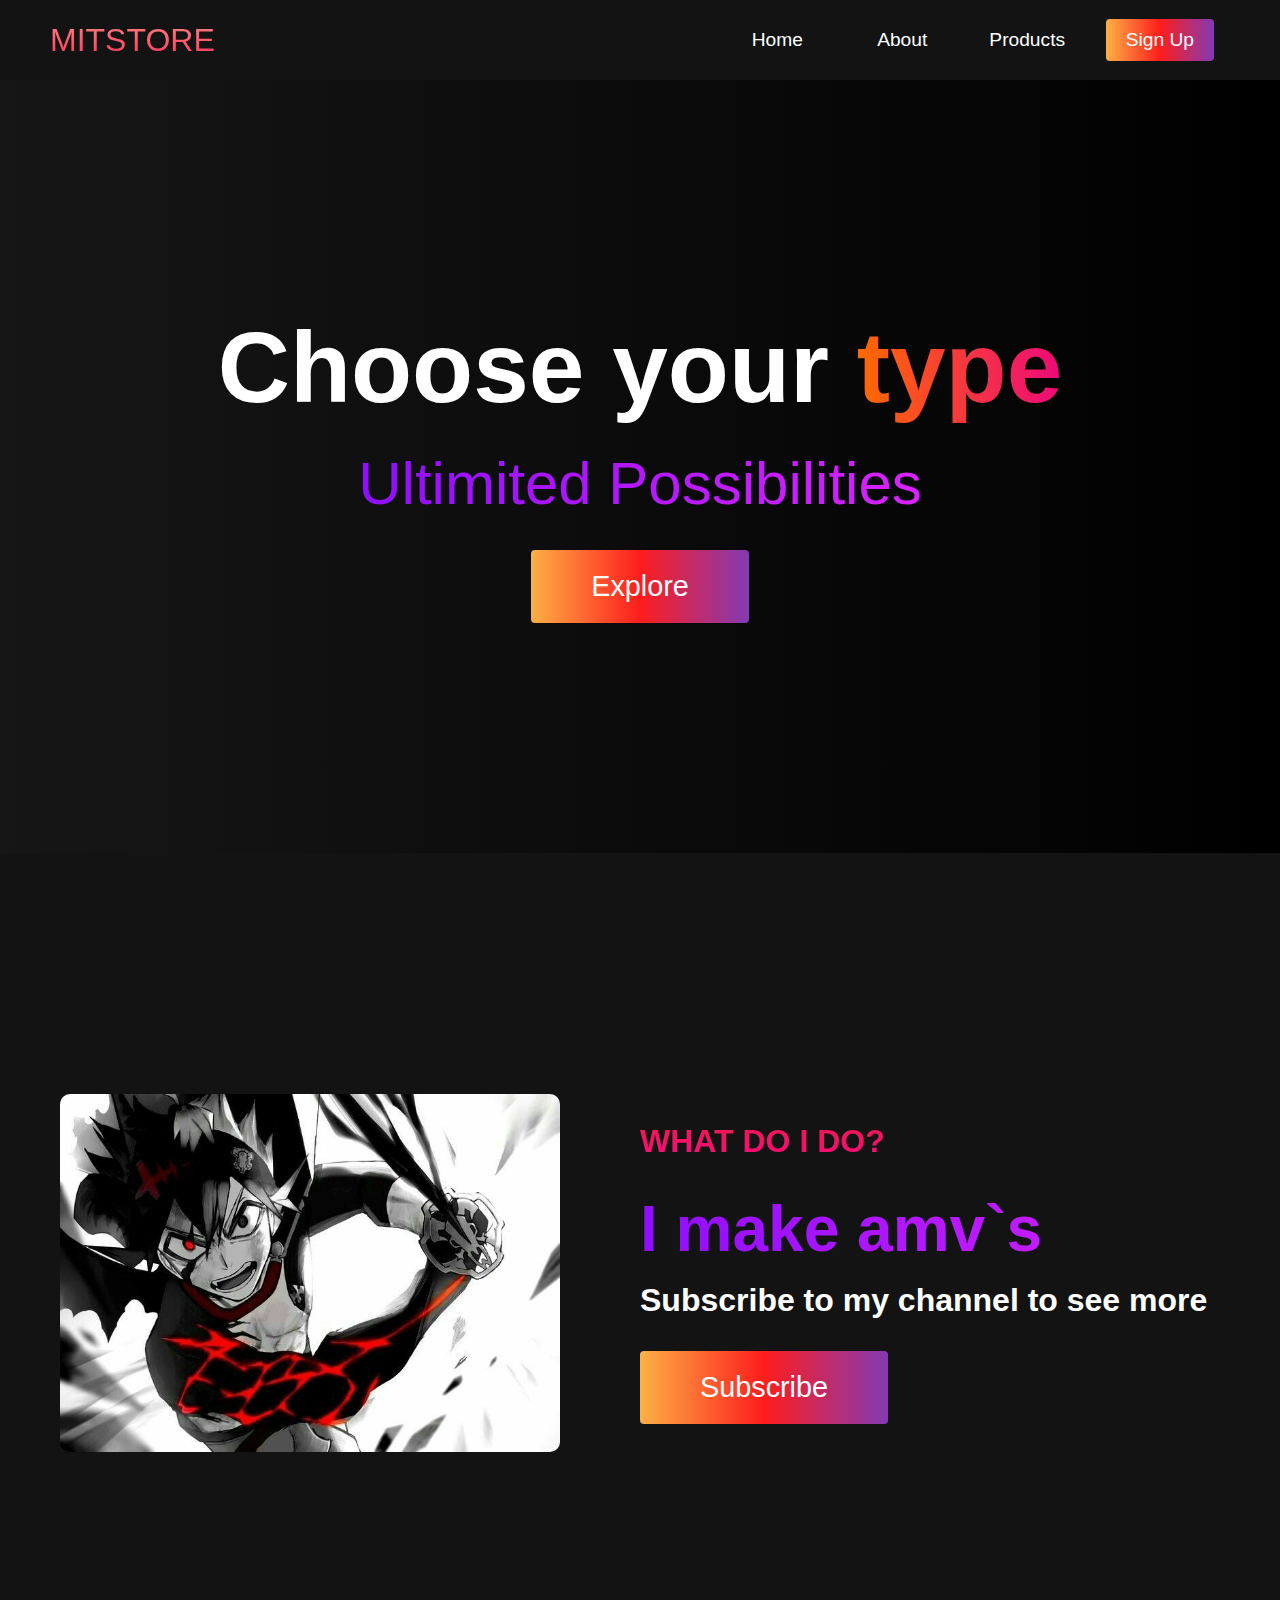
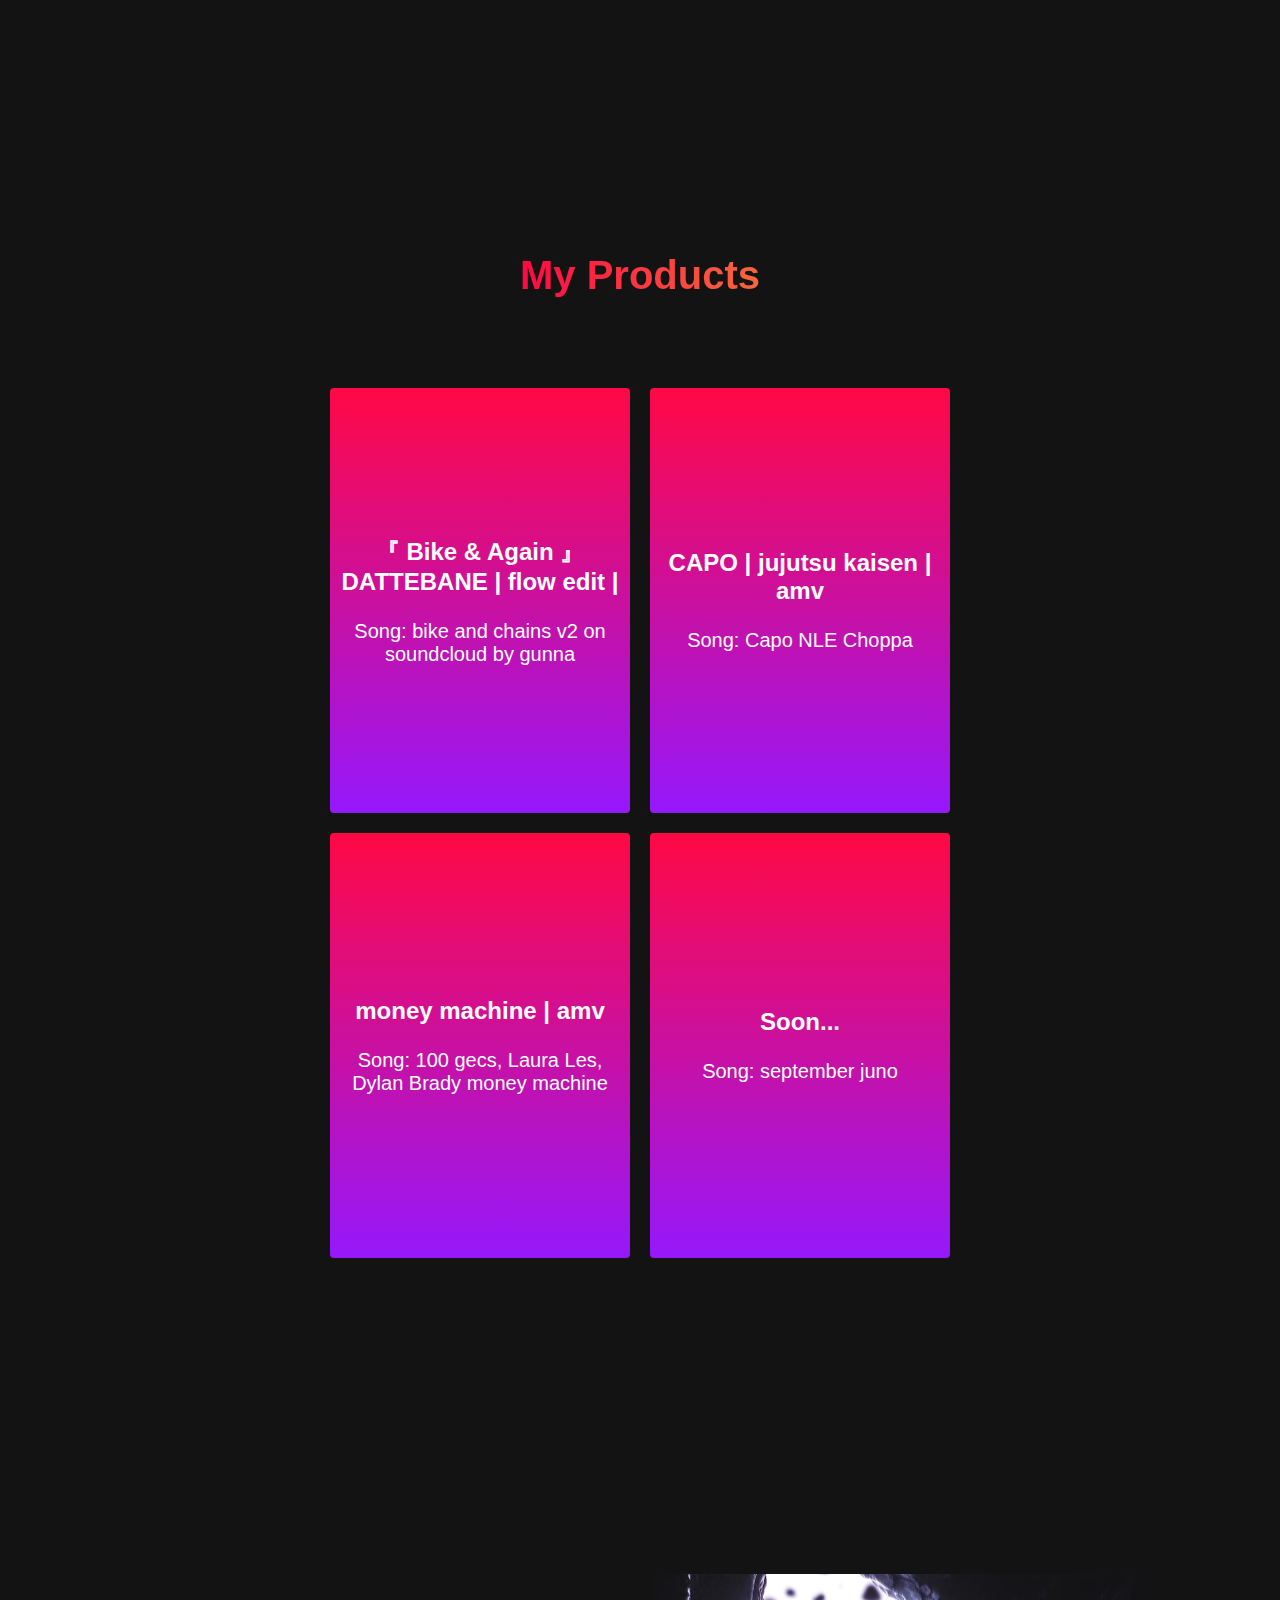
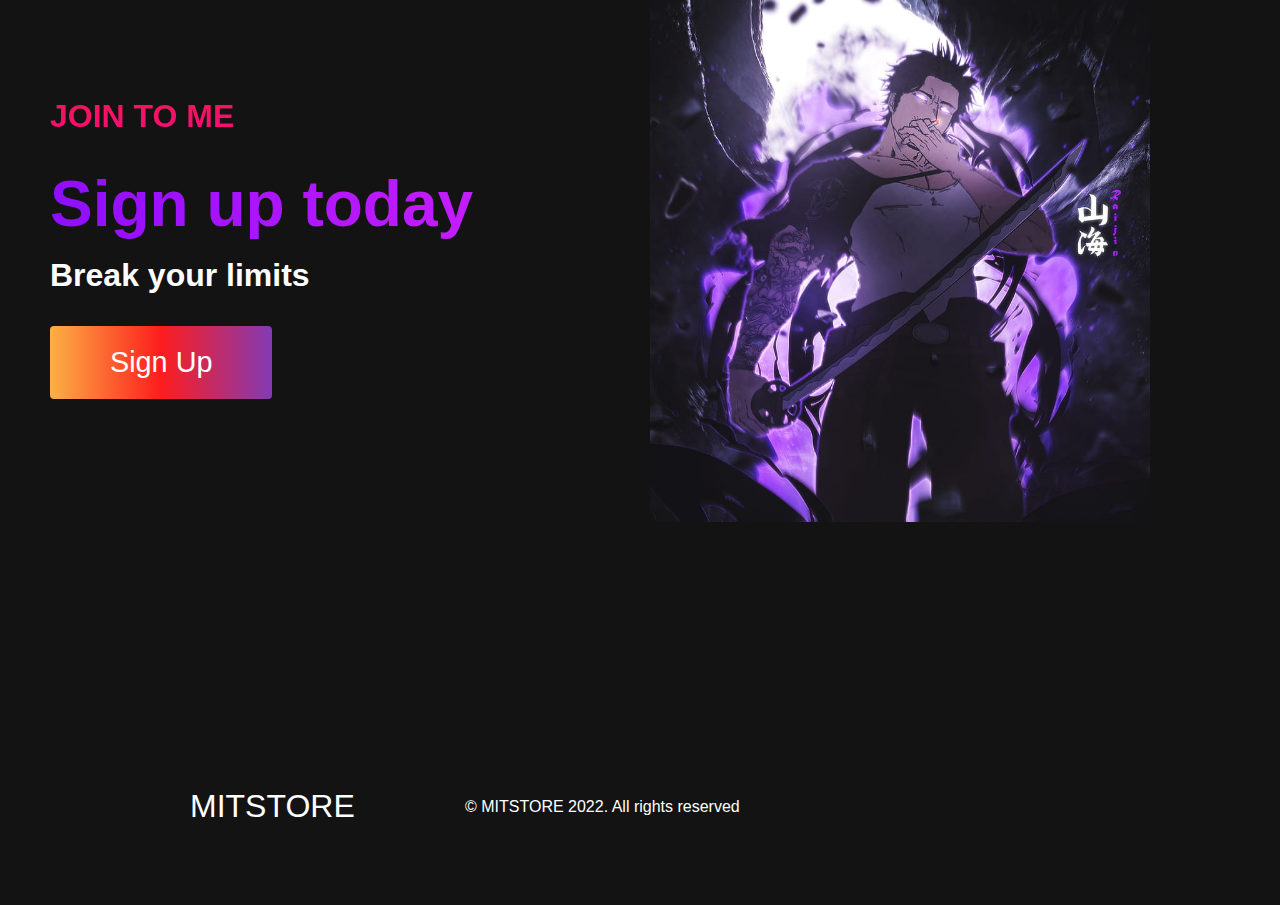
<file: index.html>
<!DOCTYPE html>
<html lang="en">
   <head>
      <meta charset="UTF-8" />
      <meta http-equiv="X-UA-Compatible" content="IE=edge" />
      <meta name="viewport" content="width=device-width, initial-scale=1.0" />
      <title>Mitstore</title>
      <link rel="stylesheet" href="styles.css" />
      <link
         rel="stylesheet"
         href="https://use.fontawesome.com/releases/v5.14.0/css/all.css"
         integrity="sha384-HzLeBuhoNPvSl5KYnjx0BT+WB0QEEqLprO+NBkkk5gbc67FTaL7XIGa2w1L0Xbgc"
         crossorigin="anonymous"
      />
      <link rel="shortcut icon" type="image/jpg" href="fav.jpg" />
   </head>
   <body>
      <!-- Navbar Section -->
      <nav class="navbar">
         <div class="navbar__container">
            <a href="#home" id="navbar__logo">MITSTORE</a>
            <div class="navbar__toggle" id="mobile-menu">
               <span class="bar"></span>
               <span class="bar"></span>
               <span class="bar"></span>
            </div>
            <ul class="navbar__menu">
               <li class="navbar__item">
                  <a href="#home" class="navbar__links" id="home-page">Home</a>
               </li>
               <li class="navbar__item">
                  <a href="#about" class="navbar__links" id="about-page"
                     >About</a
                  >
               </li>
               <li class="navbar__item">
                  <a href="#products" class="navbar__links" id="products-page"
                     >Products</a
                  >
               </li>
               <li class="navbar__btn">
                  <a href="#sign-up" class="button" id="signup">Sign Up</a>
               </li>
            </ul>
         </div>
      </nav>
      <!-- Hero section -->
      <div class="hero" id="home">
         <div class="hero__container">
            <h1 class="hero__heading">Choose your <span>type</span></h1>
            <p class="hero__description">Ultimited Possibilities</p>
            <button class="main__btn">
               <a
                  href="https://www.youtube.com/channel/UC_Wxxd6Ss4uPgCACvqZ4k-A"
                  >Explore</a
               >
            </button>
         </div>
      </div>
      <!-- About section -->
      <div class="main" id="about">
         <div class="main__container">
            <div class="main__img--container">
               <div class="main__img--card">
                  <img src="image.jpg" class="Gimage" alt="" />
               </div>
            </div>
            <div class="main__content">
               <h1>What do i do?</h1>
               <h2>I make amv`s</h2>
               <p>Subscribe to my channel to see more</p>
               <button class="main__btn">
                  <a href="https://www.youtube.com/c/mitattt" target="_blank"
                     >Subscribe</a
                  >
               </button>
            </div>
         </div>
      </div>

      <!-- products section -->

      <div class="products" id="products">
         <h1>My Products</h1>
         <div class="products__wrapper">
            <a
               href="https://www.youtube.com/watch?v=Wa1-wlPWeWw"
               target="_blank"
               ><div class="products__card">
                  <h2>『 Bike & Again 』DATTEBANE | flow edit |</h2>
                  <p>Song: bike and chains v2 on soundcloud by gunna</p>
               </div></a
            >
            <a
               href="https://www.youtube.com/watch?v=vB43ZmvVkxk"
               target="_blank"
            >
               <div class="products__card">
                  <h2>CAPO | jujutsu kaisen | amv</h2>
                  <p>Song: Capo NLE Choppa</p>
               </div></a
            >
            <a
               href="https://www.youtube.com/watch?v=qfbx_A6_68A"
               target="_blank"
            >
               <div class="products__card">
                  <h2>money machine | amv</h2>
                  <p>Song: 100 gecs, Laura Les, Dylan Brady money machine</p>
               </div></a
            >
            <div class="products__card">
               <h2>Soon...</h2>
               <p>Song: september juno</p>
            </div>
         </div>
      </div>
      <!-- Features -->
      <div class="main" id="sing-up">
         <div class="main__container">
            <div class="main__content">
               <h1>Join to me</h1>
               <h2>Sign up today</h2>
               <p>Break your limits</p>
               <button class="main__btn"><a href="#">Sign Up</a></button>
            </div>
            <div class="main__img--container">
               <div class="main__img--card" id="card-card2">
                  <img src="2.jpg" class="yami" alt="" />
               </div>
            </div>
         </div>
      </div>
      <!-- footer -->
      <div class="footer__container">
         <div class="footer__links">
            <section class="social__media">
               <div class="social__media--wrap">
                  <div class="footer__logo">
                     <a href="/" id="footer__logo">MITSTORE</a>
                  </div>
                  <p class="website__rights">
                     © MITSTORE 2022. All rights reserved
                  </p>
                  <div class="social__icons">
                     <a
                        href="https://www.instagram.com/mitattt.t/"
                        class="social__icon--link"
                        target="_blank"
                        ><i class="fab fa-instagram"></i
                     ></a>
                     <a
                        href="https://www.youtube.com/c/mitattt"
                        class="social__icon--link"
                        target="_blank"
                        ><i class="fab fa-youtube"></i
                     ></a>
                     <a
                        href="https://www.tiktok.com/@mitatted?lang=ru-RU"
                        class="social__icon--link"
                        target="_blank"
                        ><i class="fab fa-tiktok"></i
                     ></a>
                  </div>
               </div>
            </section>
         </div>
      </div>
      <script src="app.js"></script>
   </body>
</html>
</file>
<file: styles.css>
* {
   box-sizing: border-box;
   margin: 0;
   padding: 0;
   font-family: "Kumbh Sans", sans-serif;
   scroll-behavior: smooth;
}

.navbar {
   background: #131313;
   height: 80px;
   display: flex;
   justify-content: center;
   align-items: center;
   font-size: 1.2rem;
   position: sticky;
   top: 0;
   z-index: 999;
}

.navbar__container {
   display: flex;
   justify-content: space-between;
   height: 80px;
   z-index: 1;
   width: 100%;
   max-width: 1300px;
   margin: 0 auto;
   padding: 0 50px;
}

#navbar__logo {
   background-color: #ff8177;
   background-image: linear-gradient(to top, #ff0844 0%, #ffb199 100%);
   background-size: 100%;
   -webkit-background-clip: text;
   -moz-background-clip: text;
   -webkit-text-fill-color: transparent;
   -moz-text-fill-color: transparent;
   display: flex;
   align-items: center;
   cursor: pointer;
   text-decoration: none;
   font-size: 2rem;
}

.navbar__menu {
   display: flex;
   align-items: center;
   list-style: none;
}

.navbar__item {
   height: 80px;
}

.navbar__links {
   color: #fff;
   display: flex;
   align-items: center;
   justify-content: center;
   width: 125px;
   text-decoration: none;
   height: 100%;
   transition: all 0.3s ease;
}

.navbar__btn {
   display: flex;
   justify-content: center;
   align-items: center;
   padding: 0 1rem;
   width: 100%;
}

.button {
   display: flex;
   justify-content: center;
   align-items: center;
   text-decoration: none;
   padding: 10px 20px;
   height: 100%;
   width: 100%;
   border: none;
   outline: none;
   border-radius: 4px;
   background: #833ab4;
   background: -webkit-linear-gradient(to right, #fcb045, #fd1d1d, #833ab4);
   background: linear-gradient(to right, #fcb045, #fd1d1d, #833ab4);
   color: #fff;
   transition: all 0.3s ease;
}

.navbar__links:hover {
   color: #9518fc;
   transition: all 0.3s ease;
}

@media screen and (max-width: 960px) {
   .navbar__container {
      display: flex;
      justify-content: space-between;
      height: 80px;
      z-index: 1;
      width: 100%;
      max-width: 1300px;
      padding: 0;
   }

   .navbar__menu {
      display: grid;
      grid-template-columns: auto;
      margin: 0;
      width: 100%;
      position: absolute;
      top: -1000px;
      opacity: 1;
      transition: all 0.5s ease;
      z-index: -1;
   }

   .navbar__menu.active {
      background: #131313;
      top: 100%;
      opacity: 1;
      transition: all 0.5s ease;
      z-index: 99;
      height: 60vh;
      font-size: 1.6rem;
   }

   #navbar__logo {
      padding-left: 25px;
   }

   .navbar__toggle .bar {
      width: 25px;
      height: 3px;
      margin: 5px auto;
      transition: all 0.3s ease-in-out;
      background: #fff;
   }

   .navbar__item {
      width: 100%;
   }

   .navbar__links {
      text-align: center;
      padding: 2rem;
      width: 100%;
      display: table;
   }

   .navbar__btn {
      padding-bottom: 2rem;
   }

   .button {
      display: flex;
      justify-content: center;
      align-items: center;
      width: 80%;
      height: 80px;
      margin: 0;
   }

   #mobile-menu {
      position: absolute;
      top: 20%;
      right: 5%;
      transform: translate(5%, 20%);
   }

   .navbar__toggle .bar {
      display: block;
      cursor: pointer;
   }

   #mobile-menu.is-active .bar:nth-child(2) {
      opacity: 0;
   }

   #mobile-menu.is-active .bar:nth-child(1) {
      transform: translateY(8px) rotate(45deg);
   }

   #mobile-menu.is-active .bar:nth-child(3) {
      transform: translateY(-8px) rotate(-45deg);
   }
}

/* Hero Section */
.hero {
   background: #000000;
   background: linear-gradient(to right, #161616, #000000);
   padding: 200px 0;
}

.hero__container {
   display: flex;
   flex-direction: column;
   justify-content: center;
   align-items: center;
   max-width: 1200px;
   margin: 0 auto;
   height: 90%;
   text-align: center;
   padding: 30px;
}

.hero__heading {
   font-size: 100px;
   margin-bottom: 24px;
   color: #fff;
}

.hero__heading span {
   background: #ee0979; /* fallback for old browsers */
   background: -webkit-linear-gradient(
      to right,
      #ff6a00,
      #ee0979
   ); /* Chrome 10-25, Safari 5.1-6 */
   background: linear-gradient(
      to right,
      #ff6a00,
      #ee0979
   ); /* W3C, IE 10+/ Edge, Firefox 16+, Chrome 26+, Opera 12+, Safari 7+ */
   background-size: 100%;
   -webkit-background-clip: text;
   -moz-background-clip: text;
   -webkit-text-fill-color: transparent;
   -mo-text-fill-color: transparent;
}

.hero__description {
   font-size: 60px;
   background: #da22ff; /* fallback for old browsers */
   background: -webkit-linear-gradient(
      to right,
      #9114ff,
      #da22ff
   ); /* Chrome 10-25, Safari 5.1-6 */
   background: linear-gradient(
      to right,
      #8f0eff,
      #da22ff
   ); /* W3C, IE 10+/ Edge, Firefox 16+, Chrome 26+, Opera 12+, Safari 7+ */
   background-size: 100%;
   -webkit-background-clip: text;
   -moz-background-clip: text;
   -webkit-text-fill-color: transparent;
   -moz-text-fill-color: transparent;
}

.highlight {
   border-bottom: 4px solid rgb(132, 0, 255);
}

@media screen and (max-width: 768px) {
   .hero__heading {
      font-size: 60px;
   }

   .hero__description {
      font-size: 40px;
   }
}

/* About Section */
.main {
   background-color: #131313;
   padding: 10rem 0;
}

.main__container {
   display: grid;
   grid-template-columns: 1fr 1fr;
   align-items: center;
   justify-content: center;
   margin: 0 auto;
   height: 90%;
   z-index: 1;
   width: 100%;
   max-width: 1300px;
   padding: 0 50px;
}

.main__content {
   color: #fff;
   width: 100%;
}

.main__content h1 {
   font-size: 2rem;
   background-color: #fe3b6f;
   background-image: linear-gradient(to top, #ff087b 0%, #ed1a52 100%);
   background-size: 100%;
   -webkit-background-clip: text;
   -moz-background-clip: text;
   -webkit-text-fill-color: transparent;
   -moz-text-fill-color: transparent;
   text-transform: uppercase;
   margin-bottom: 32px;
}

.main__content h2 {
   font-size: 4rem;
   background: #ff8177; /* fallback for old browsers */
   background: -webkit-linear-gradient(
      to right,
      #9114ff,
      #da22ff
   ); /* Chrome 10-25, Safari 5.1-6 */
   background: linear-gradient(
      to right,
      #8f0eff,
      #da22ff
   ); /* W3C, IE 10+/ Edge, Firefox 16+, Chrome 26+, Opera 12+, Safari 7+ */
   background-size: 100%;
   -webkit-background-clip: text;
   -moz-background-clip: text;
   -webkit-text-fill-color: transparent;
   -moz-text-fill-color: transparent;
}

.main__content p {
   margin-top: 1rem;
   font-size: 2rem;
   font-weight: 700;
}

.main__btn {
   font-size: 1.8rem;
   background: #833ab4;
   background: -webkit-linear-gradient(to right, #fcb045, #fd1d1d, #833ab4);
   background: linear-gradient(to right, #fcb045, #fd1d1d, #833ab4);
   padding: 20px 60px;
   border: none;
   border-radius: 4px;
   margin-top: 2rem;
   cursor: pointer;
   position: relative;
   transition: all 0.35s;
   outline: none;
}

.main__btn a {
   position: relative;
   z-index: 2;
   color: #fff;
   text-decoration: none;
}

.main__btn:after {
   position: absolute;
   content: "";
   top: 0;
   left: 0;
   width: 0;
   height: 100%;
   background: #ff1ead;
   transition: all 0.35s;
   border-radius: 4px;
}

.main__btn:hover {
   color: #fff;
}

.main__btn:hover:after {
   width: 100%;
}

.main__img--container {
   text-align: center;
}

.main__img--card {
   margin: 10px;
   height: 500px;
   width: 500px;
   border-radius: 4px;
   display: flex;
   flex-direction: column;
   justify-content: center;
   color: #fff;
}

.fa-film,
.fa-users {
   font-size: 14rem;
}

#card-2 {
   background: #ff512f;
   background: -webkit-linear-gradient(to right, #dd2476, #ff512f);
   background: linear-gradient(to right, #dd2476, #ff512f);
}

/* Mobile Responsive */
@media screen and (max-width: 1100px) {
   .main__container {
      display: grid;
      grid-template-columns: 1fr;
      align-items: center;
      justify-content: center;
      width: 100%;
      margin: 0 auto;
      height: 90%;
   }

   .main__img--container {
      display: flex;
      justify-content: center;
   }

   .main__img--card {
      height: 425px;
      width: 425px;
   }

   .main__content {
      text-align: center;
      margin-bottom: 4rem;
   }

   .main__content h1 {
      font-size: 2.5rem;
      margin-top: 2rem;
   }

   .main__content h2 {
      font-size: 3rem;
   }

   .main__content p {
      margin-top: 1rem;
      font-size: 1.5rem;
   }
}

@media screen and (max-width: 480px) {
   .main__img--card {
      width: 250px;
      height: 250px;
   }

   .fa-users,
   .fa-layer-group {
      font-size: 4rem;
   }

   .main__content h1 {
      font-size: 2rem;
      margin-top: 3rem;
   }
   .main__content h2 {
      font-size: 2rem;
   }

   .main__content p {
      margin-top: 2rem;
   }

   .main__btn {
      padding: 12px 36px;
      margin: 2.5rem 0;
   }
}

/* Products Section */
.products {
   background: #131313;
   display: flex;
   flex-direction: column;
   justify-content: center;
   align-items: center;
   height: 100%;
   padding: 10rem 0;
}

.products h1 {
   background-color: #ff8177;
   background-image: linear-gradient(to right, #ff0844 0%, #f7673c 100%);
   background-size: 100%;
   -webkit-background-clip: text;
   -moz-background-clip: text;
   -webkit-text-fill-color: transparent;
   -moz-text-fill-color: transparent;
   margin-bottom: 5rem;
   font-size: 2.5rem;
}

.products__wrapper {
   display: grid;
   grid-template-columns: 1fr 1fr 1fr 1fr;
   grid-template-rows: 1fr;
}

.products__card {
   margin: 10px;
   height: 425px;
   width: 300px;
   border-radius: 4px;
   display: flex;
   flex-direction: column;
   justify-content: center;
   color: #fff;
   background-image: linear-gradient(to top, #9518fc 0%, #ff0844 100%);
   transition: 0.3s ease-in;
   background-position: center;
   background-size: cover;
}

.products__card h2 {
   text-align: center;
}

.products__card p {
   text-align: center;
   margin-top: 24px;
   font-size: 20px;
}

.products__btn {
   display: flex;
   justify-content: center;
   margin-top: 16px;
}

.products__card button {
   color: #fff;
   padding: 14px 24px;
   border: none;
   outline: none;
   border-radius: 4px;
   background: #dd2476;

   font-size: 1rem;
}

.products__card button:hover {
   cursor: pointer;
}

.products__card:hover {
   transform: scale(1.075);
   transition: 0.3s ease-in;
   cursor: pointer;
}

@media screen and (max-width: 1300px) {
   .products__wrapper {
      grid-template-columns: 1fr 1fr;
   }
}

@media screen and (max-width: 768px) {
   .products__wrapper {
      grid-template-columns: 1fr;
   }
}

/* Footer CSS */
.footer__container {
   background-color: #131313;
   padding: 5rem 0;
   display: flex;
   flex-direction: column;
   justify-content: center;
   align-items: center;
}

#footer__logo {
   color: #fff;
   display: flex;
   align-items: center;
   cursor: pointer;
   text-decoration: none;
   font-size: 2rem;
}

.footer__links {
   width: 100%;
   max-width: 1000px;
   display: flex;
   justify-content: center;
}

.footer__link--wrapper {
   display: flex;
}

.footer__link--items {
   display: flex;
   flex-direction: column;
   align-items: flex-start;
   margin: 16px;
   text-align: left;
   width: 160px;
   box-sizing: border-box;
}

.footer__link--items h2 {
   margin-bottom: 16px;
   color: #fff;
}

.footer__link--items a {
   color: #fff;
   text-decoration: none;
   margin-bottom: 0.5rem;
   transition: 0.3 ease-out;
}

.footer__link--items a:hover {
   color: #e9e9e9;
   transition: 0.3 ease-out;
}

.social__icon--link {
   color: #fff;
   font-size: 24px;
}

.social__media {
   max-width: 1000px;
   width: 100%;
}

.social__media--wrap {
   display: flex;
   justify-content: space-between;
   align-items: center;
   width: 90%;
   max-width: 1000px;
   margin: 40px auto 0 auto;
}

.social__icons {
   display: flex;
   justify-content: space-between;
   align-items: center;
   width: 240px;
}

.website__rights {
   color: #fff;
}

@media screen and (max-width: 820px) {
   .footer__links {
      padding-top: 2rem;
   }

   #footer__logo {
      margin-bottom: 2rem;
   }

   .website__rights {
      margin-bottom: 2rem;
   }

   .footer__link--wrapper {
      flex-direction: column;
   }

   .social__media--wrap {
      flex-direction: column;
   }
}

@media screen and (max-width: 480px) {
   .footer__link--items {
      margin: 0;
      padding: 10px;
      width: 100%;
   }
}

.yami {
   width: 500px;
   border-radius: 10px;
}

.Gimage {
   width: 500px;
   border-radius: 10px;
}
::-webkit-scrollbar {
   width: 10px;
}
::-webkit-scrollbar-track {
   background-color: #131313;
   border-radius: 0px;
}
::-webkit-scrollbar-thumb {
   background-color: #ff087b;
   border-radius: 10px;
   width: 8px;
   box-shadow: 0 2px 10px #0003;
}

.products__wrapper a {
   text-decoration: none;
}
</file>
